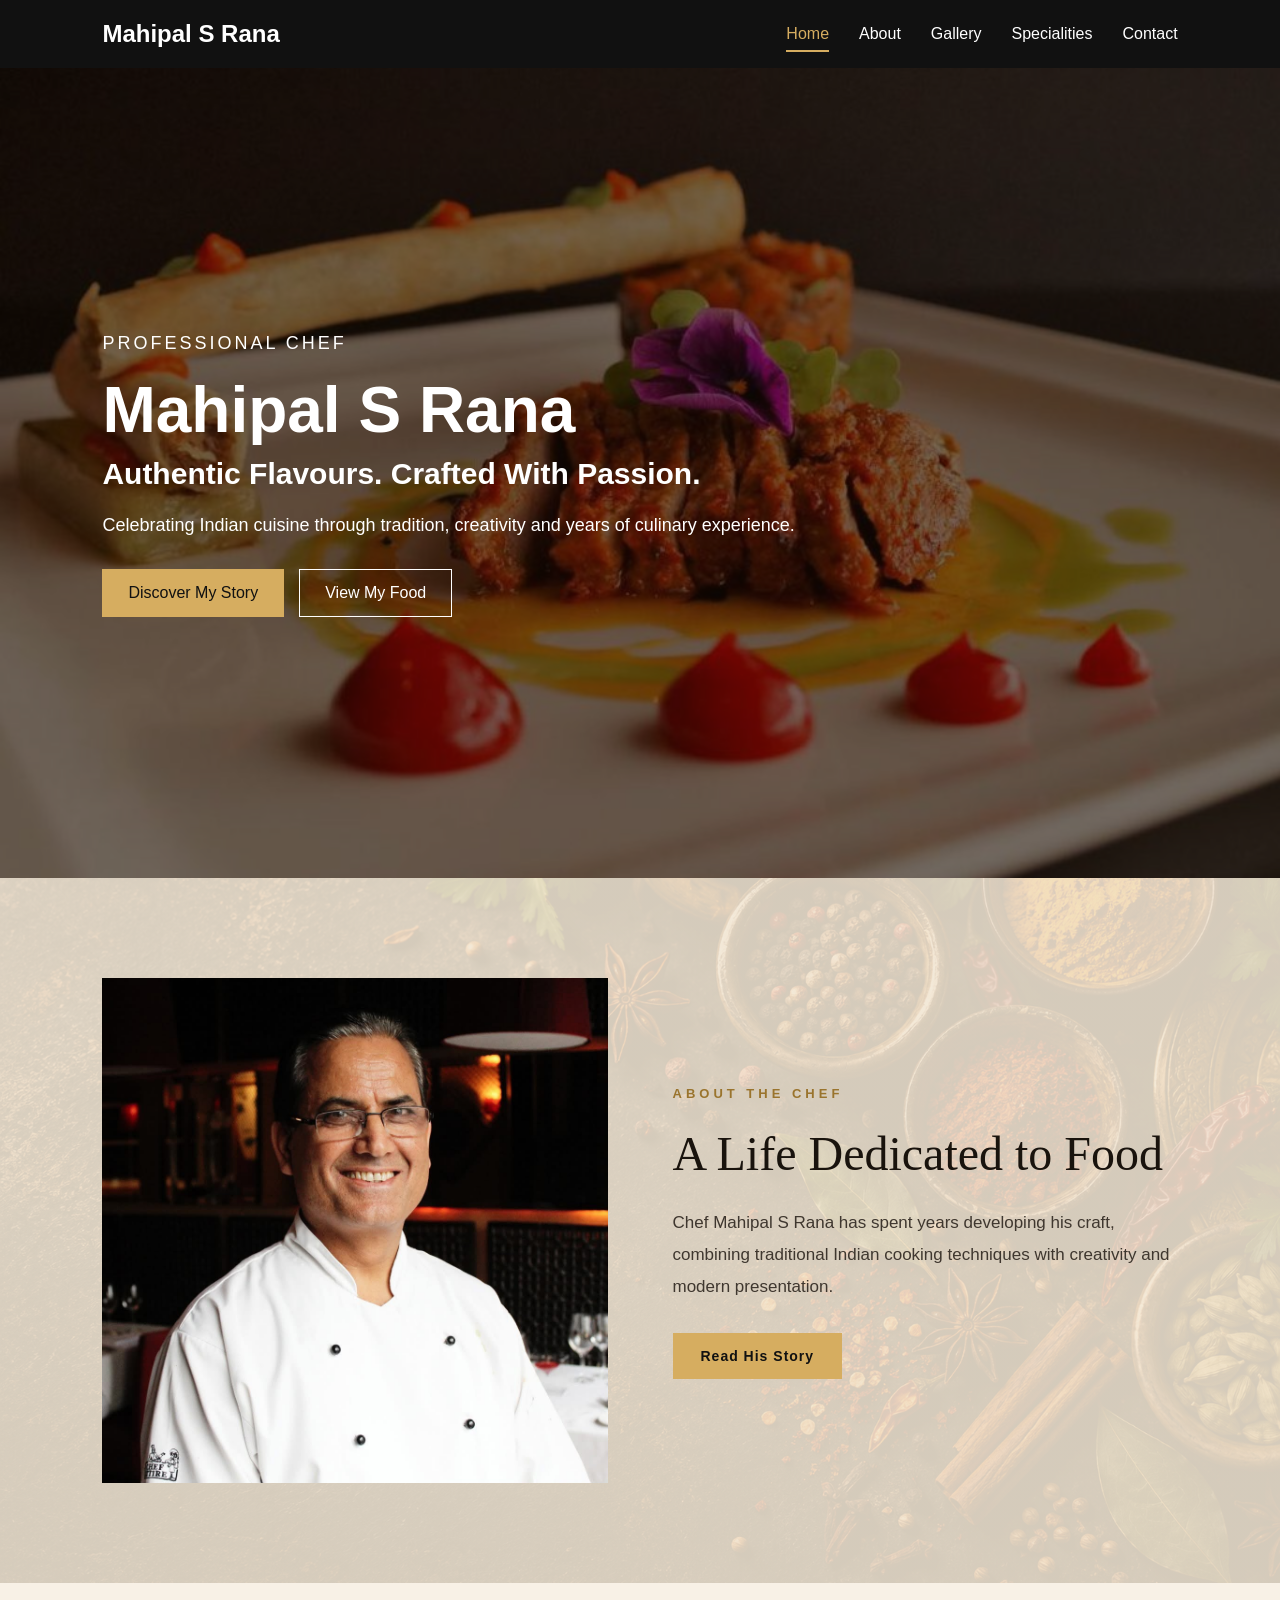
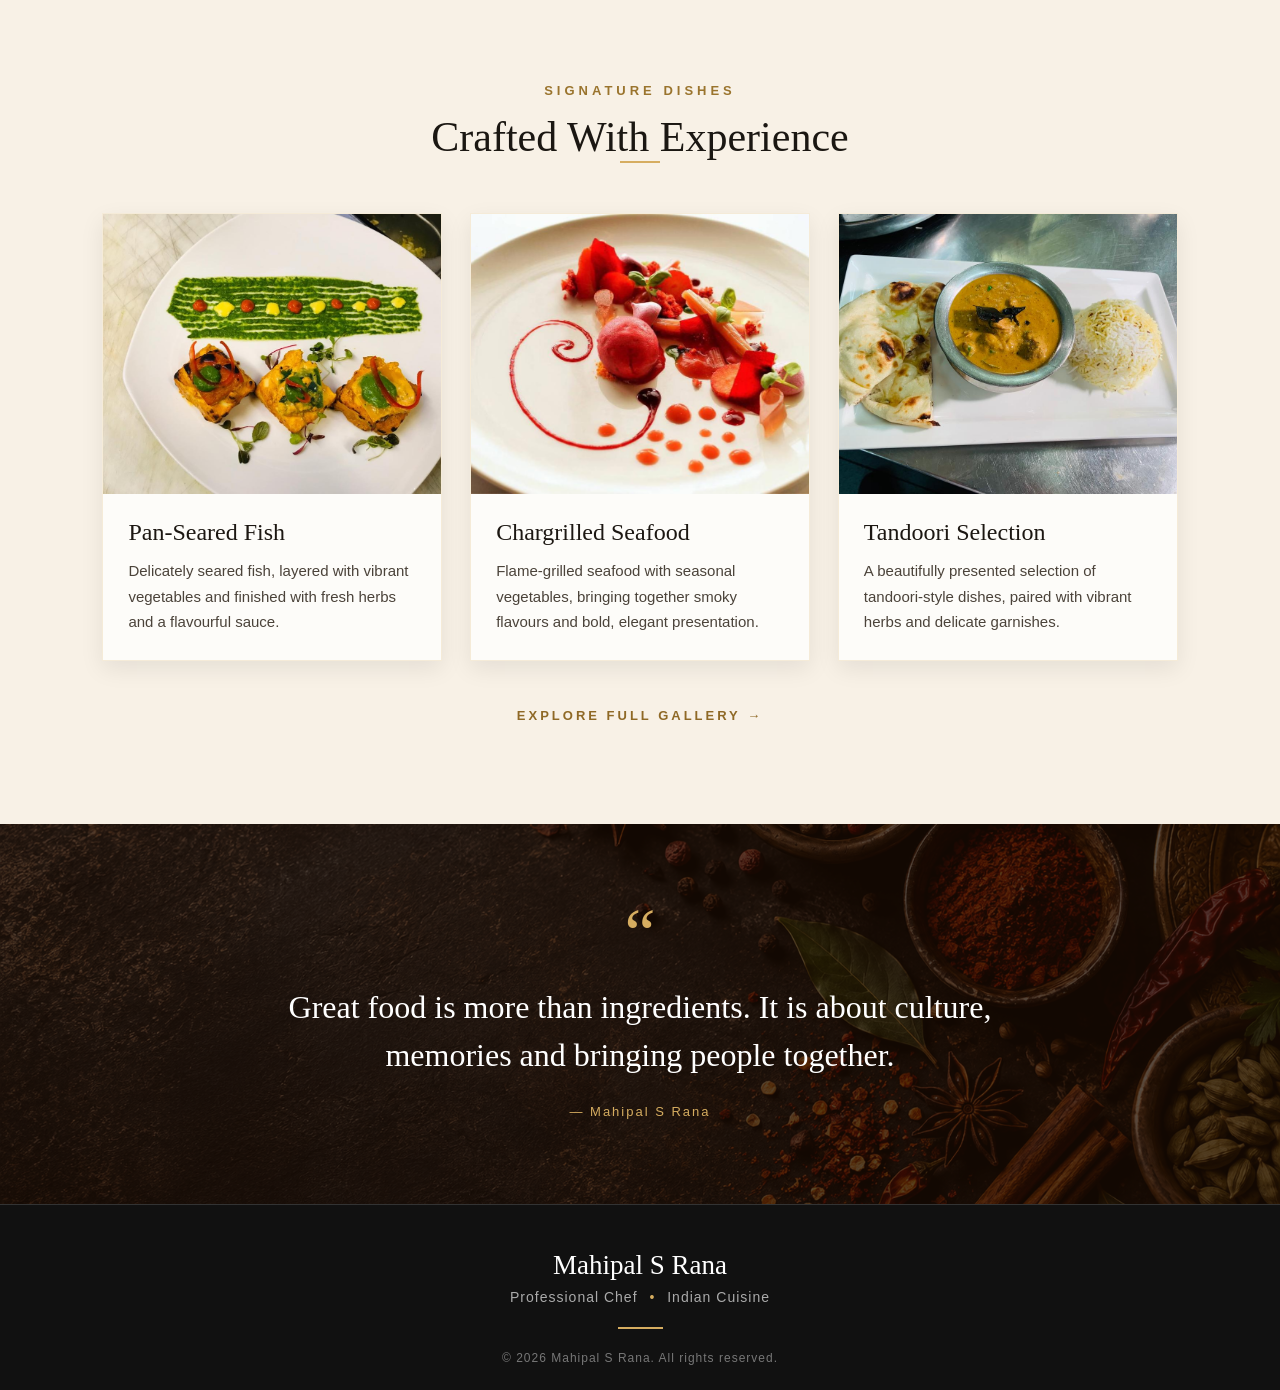
<file: index.html>
<!DOCTYPE html>
<html lang="en">

<head>
    <meta charset="UTF-8">
    <meta name="viewport" content="width=device-width, initial-scale=1.0">

    <title>Mahipal S Rana | Professional Chef</title>

    <link rel="stylesheet" href="style.css">
</head>

<body>

   <body>

    <!-- NAVBAR -->
    <nav class="navbar">
        <div class="logo">Mahipal S Rana</div>

        <ul class="nav-links">
            <li><a href="index.html" class="active">Home</a></li>
            <li><a href="about.html">About</a></li>
            <li><a href="gallery.html">Gallery</a></li>
            <li><a href="menu.html">Specialities</a></li>
            <li><a href="contact.html">Contact</a></li>
        </ul>
    </nav>


    <!-- HERO -->
    <section class="hero home-hero">

        <div class="hero-content">

            <p class="hero-small-text">PROFESSIONAL CHEF</p>

            <h1>Mahipal S Rana</h1>

            <h2>Authentic Flavours. Crafted With Passion.</h2>

            <p>
                Celebrating Indian cuisine through tradition,
                creativity and years of culinary experience.
            </p>

            <div class="hero-buttons">
                <a href="about.html" class="btn gold-btn">
                    Discover My Story
                </a>

                <a href="gallery.html" class="btn btn-outline">
                    View My Food
                </a>
            </div>

        </div>

    </section>


    <!-- ABOUT PREVIEW -->
    <section class="home-about">

        <div class="home-about-image">
            <img src="images/chef.jpeg" alt="Chef Mahipal S Rana">
        </div>

        <div class="home-about-text">

            <p class="gold-label">ABOUT THE CHEF</p>

            <h2>A Life Dedicated to Food</h2>

            <p>
                Chef Mahipal S Rana has spent years developing his craft,
                combining traditional Indian cooking techniques with
                creativity and modern presentation.
            </p>

            <a href="about.html" class="warm-button">
                Read His Story
            </a>

        </div>

    </section>


    <!-- SIGNATURE DISHES -->
    <section class="signature-section">

        <div class="section-heading">
            <p class="gold-label">SIGNATURE DISHES</p>

            <h2>Crafted With Experience</h2>

            <div class="gold-line"></div>
        </div>


        <div class="signature-grid">

            <div class="signature-card">
                <img src="images/dish3.JPG" alt="Pan-seared fish dish">

                <div class="signature-card-content">
                    <h3>Pan-Seared Fish</h3>

                    <p>
                        Delicately seared fish, layered with vibrant
                        vegetables and finished with fresh herbs and
                        a flavourful sauce.
                    </p>
                </div>
            </div>


            <div class="signature-card">
                <img src="images/dish7.JPG" alt="Chargrilled seafood dish">

                <div class="signature-card-content">
                    <h3>Chargrilled Seafood</h3>

                    <p>
                        Flame-grilled seafood with seasonal vegetables,
                        bringing together smoky flavours and bold,
                        elegant presentation.
                    </p>
                </div>
            </div>


            <div class="signature-card">
                <img src="images/dish13.JPG" alt="Tandoori selection">

                <div class="signature-card-content">
                    <h3>Tandoori Selection</h3>

                    <p>
                        A beautifully presented selection of tandoori-style
                        dishes, paired with vibrant herbs and delicate garnishes.
                    </p>
                </div>
            </div>

        </div>


        <div class="signature-link">
            <a href="gallery.html">
                EXPLORE FULL GALLERY →
            </a>
        </div>

    </section>


    <!-- QUOTE SECTION -->
    <section class="home-quote">

        <div class="home-quote-overlay"></div>

        <div class="home-quote-content">

            <div class="quote-mark">“</div>

            <blockquote>
                Great food is more than ingredients.
                It is about culture, memories and bringing people together.
            </blockquote>

            <p>— Mahipal S Rana</p>

        </div>

    </section>


    <!-- FOOTER -->
    <footer class="site-footer">

        <h2>Mahipal S Rana</h2>

        <p class="footer-title">
            Professional Chef <span>•</span> Indian Cuisine
        </p>

        <div class="footer-gold-line"></div>

        <p class="copyright">
            © 2026 Mahipal S Rana. All rights reserved.
        </p>

    </footer>

</body>


</html>
</file>
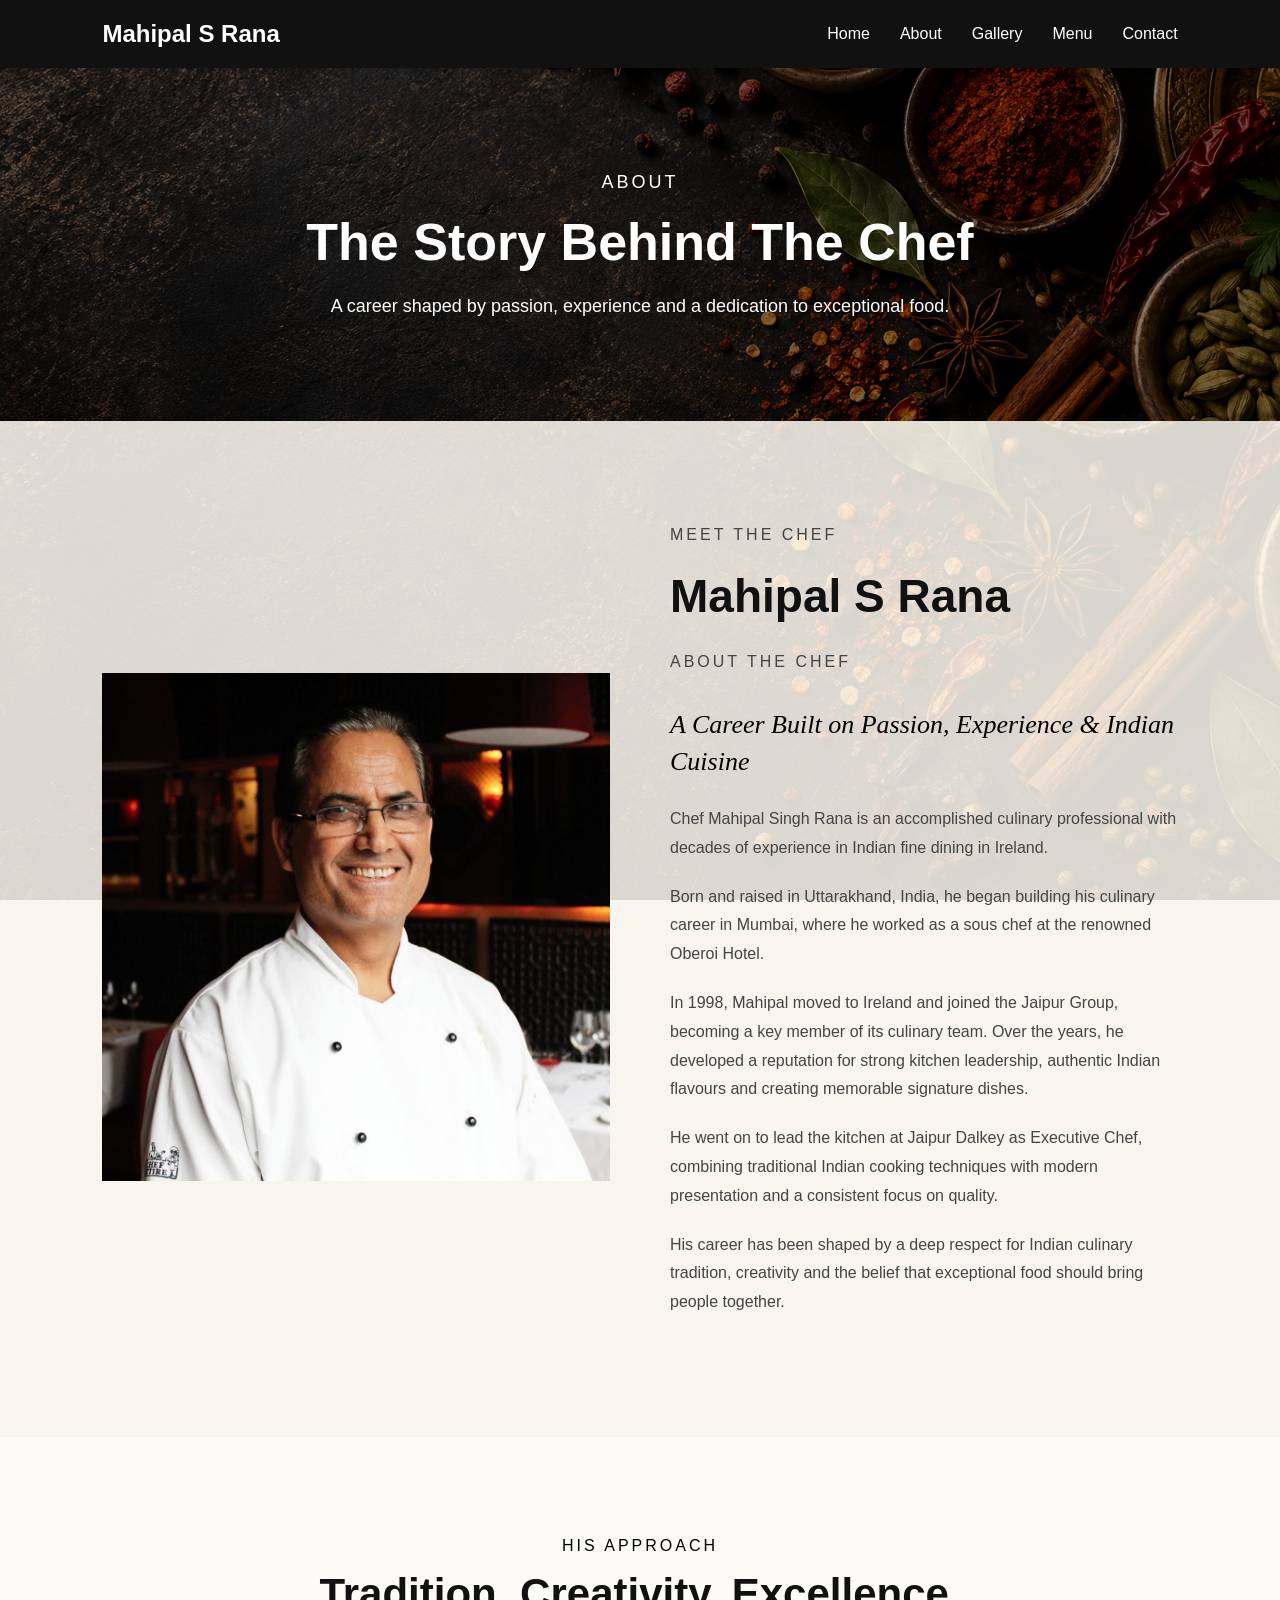
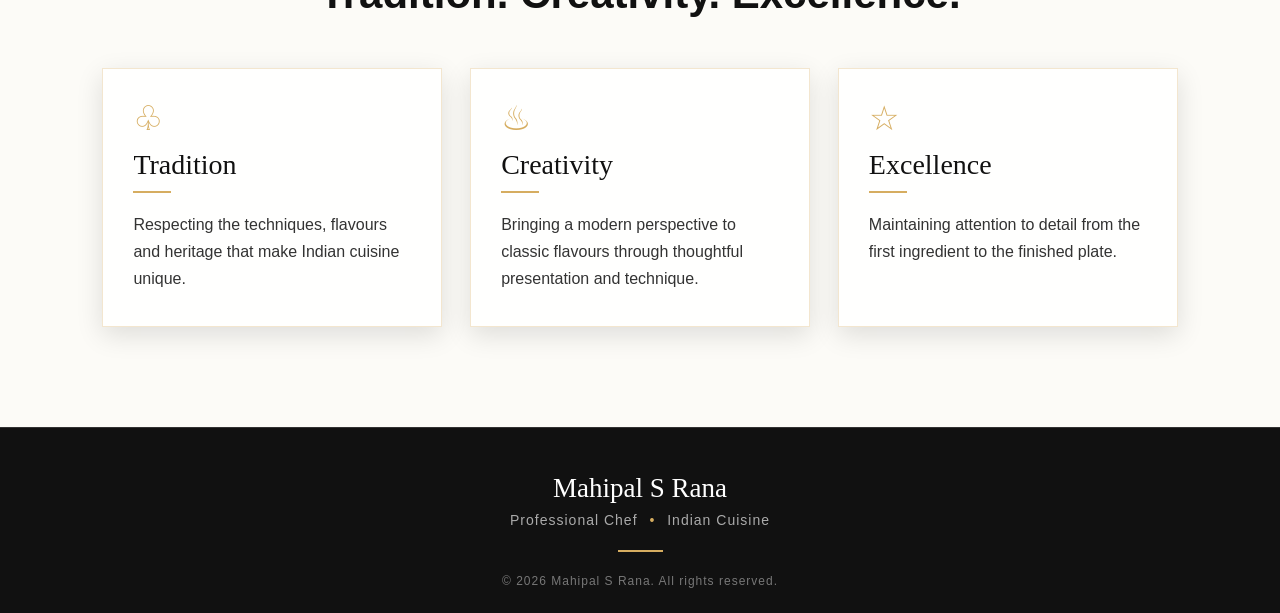
<file: about.html>
<!DOCTYPE html>
<html lang="en">

<head>
    <meta charset="UTF-8">
    <meta name="viewport" content="width=device-width, initial-scale=1.0">

    <title>About | Mahipal S Rana</title>

    <link rel="stylesheet" href="style.css">
</head>

<body>
<body class="about-page-bg">
    <header>
        <nav class="navbar">
 
            <div class="logo">
                Mahipal S Rana
            </div>

            <ul class="nav-links">
                <li><a href="index.html">Home</a></li>
                <li><a href="about.html">About</a></li>
                <li><a href="gallery.html">Gallery</a></li>
                <li><a href="menu.html">Menu</a></li>
                <li><a href="contact.html">Contact</a></li>
            </ul>

        </nav>
    </header>


    <main>

        <section class="page-hero about-hero">

            <p class="section-label">
                About
            </p>

            <h1>
                The Story Behind The Chef
            </h1>

            <p>
                A career shaped by passion, experience and a dedication to exceptional food.
            </p>

        </section>


        <section class="about-page-section">

            <div class="about-page-image">
                <img src="images/chef.jpeg" alt="Chef Mahipal S Rana">
            </div>

            <div class="about-page-text">

                <p class="section-label">
                    Meet The Chef
                </p>

                <h2>
                    Mahipal S Rana
                </h2>

                <p class="section-label">ABOUT THE CHEF</p>

<h3 class="career-heading">A Career Built on Passion, Experience &amp; Indian Cuisine</h3>

<p>
Chef Mahipal Singh Rana is an accomplished culinary professional with decades of
experience in Indian fine dining in Ireland.
</p>

<p>
Born and raised in Uttarakhand, India, he began building his culinary career in
Mumbai, where he worked as a sous chef at the renowned Oberoi Hotel.
</p>

<p>
In 1998, Mahipal moved to Ireland and joined the Jaipur Group, becoming a key
member of its culinary team. Over the years, he developed a reputation for strong
kitchen leadership, authentic Indian flavours and creating memorable signature dishes.
</p>

<p>
He went on to lead the kitchen at Jaipur Dalkey as Executive Chef, combining
traditional Indian cooking techniques with modern presentation and a consistent
focus on quality.
</p>

<p>
His career has been shaped by a deep respect for Indian culinary tradition,
creativity and the belief that exceptional food should bring people together.
</p>

            </div>

        </section>


        <section class="chef-values">

            <div class="section-heading">

                <p class="section-label">
                    His Approach
                </p>

                <h2>
                    Tradition. Creativity. Excellence.
                </h2>

            </div>

            <div class="values-grid">

    <div class="value-card">
        <div class="value-icon">♧</div>

        <h3>Tradition</h3>

        <div class="value-gold-line"></div>

        <p>
            Respecting the techniques, flavours and heritage
            that make Indian cuisine unique.
        </p>
    </div>


    <div class="value-card">
        <div class="value-icon">♨</div>

        <h3>Creativity</h3>

        <div class="value-gold-line"></div>

        <p>
            Bringing a modern perspective to classic flavours
            through thoughtful presentation and technique.
        </p>
    </div>


    <div class="value-card">
        <div class="value-icon">☆</div>

        <h3>Excellence</h3>

        <div class="value-gold-line"></div>

        <p>
            Maintaining attention to detail from the first
            ingredient to the finished plate.
        </p>
        </div>

    </div>

            </div>

        </section>

    </main>


   <footer class="site-footer">

    <h2>Mahipal S Rana</h2>

    <p class="footer-title">
        Professional Chef <span>•</span> Indian Cuisine
    </p>

    <div class="footer-gold-line"></div>

    <p class="copyright">
        © 2026 Mahipal S Rana. All rights reserved.
    </p>

</footer>

</body>

</html>
</file>
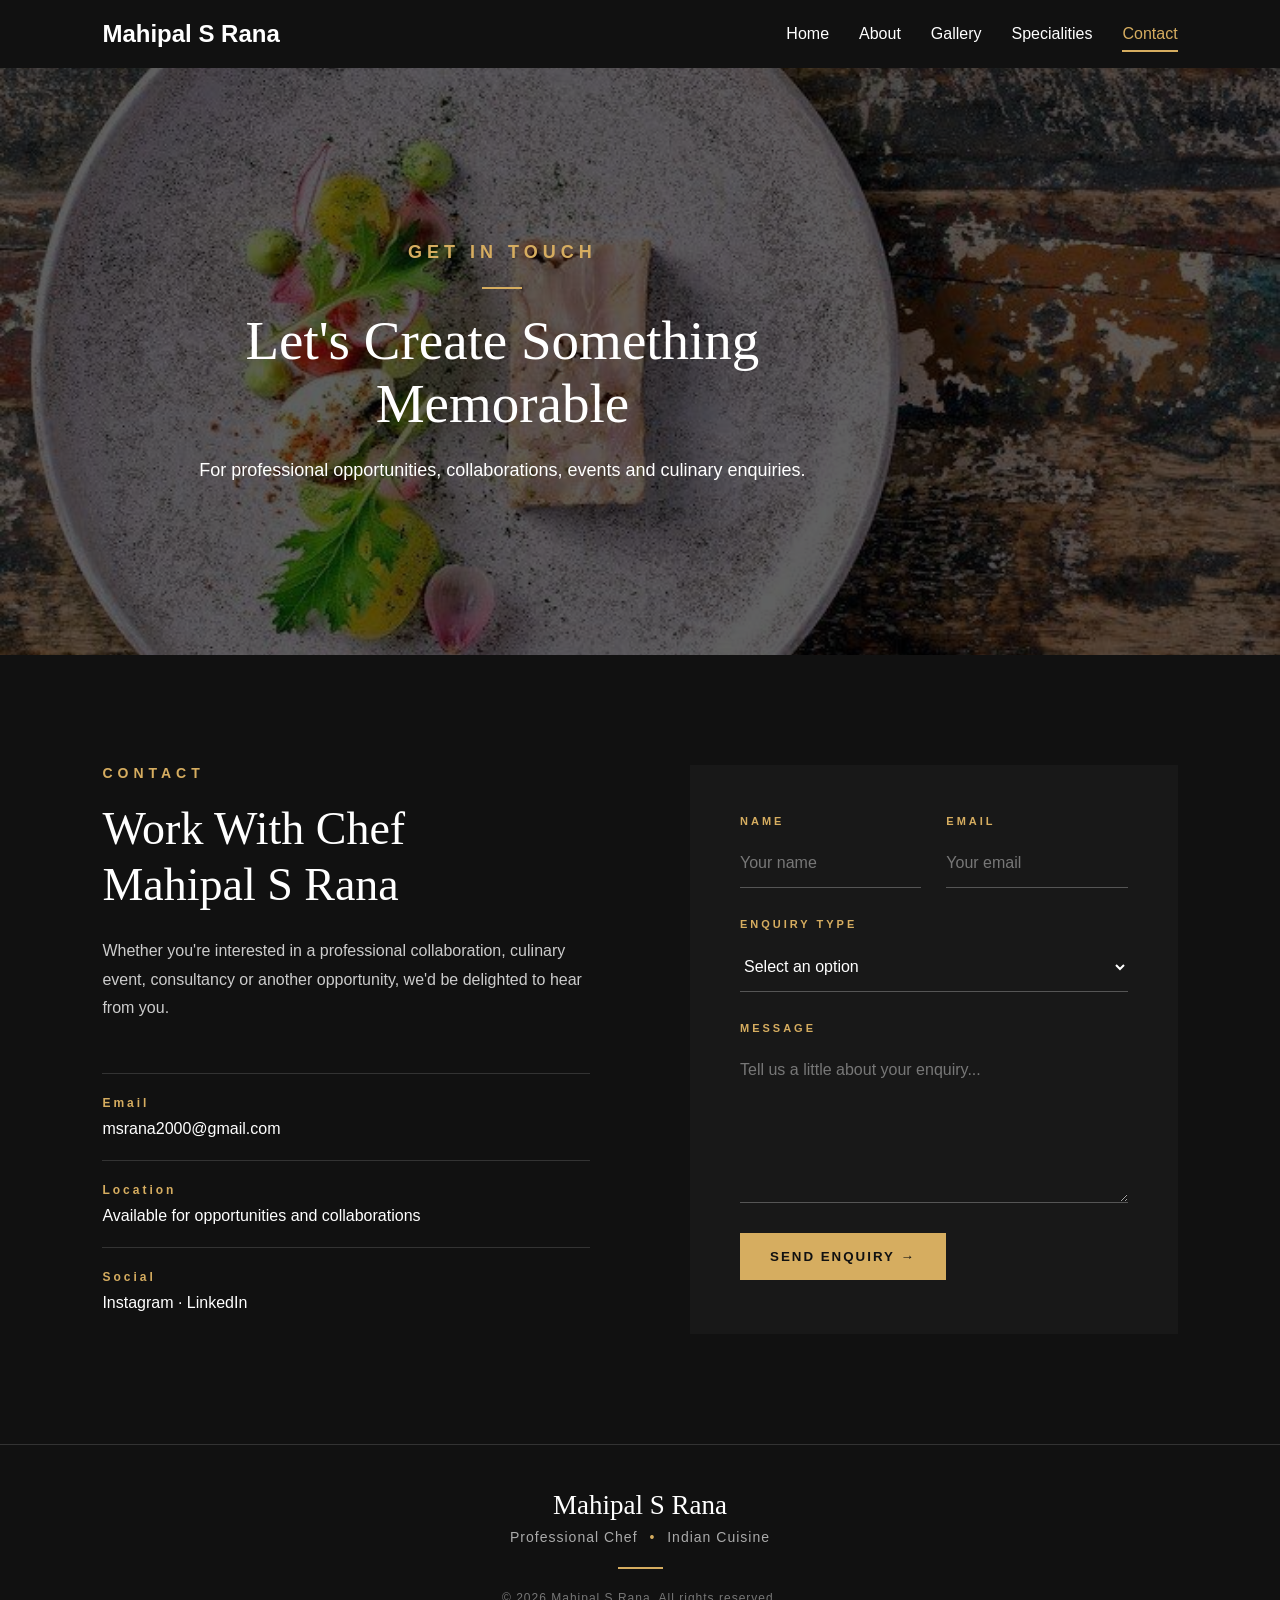
<file: contact.html>
<!DOCTYPE html>
<html lang="en">

<head>
    <meta charset="UTF-8">
    <meta name="viewport" content="width=device-width, initial-scale=1.0">

    <title>Contact | Mahipal S Rana</title>

    <link rel="stylesheet" href="style.css">
</head>

<body>

    <!-- NAVIGATION -->
    <header>

        <nav class="navbar">

            <div class="logo">
                Mahipal S Rana
            </div>

            <ul class="nav-links">
                <li><a href="index.html">Home</a></li>
                <li><a href="about.html">About</a></li>
                <li><a href="gallery.html">Gallery</a></li>
                <li><a href="menu.html">Specialities</a></li>
                <li><a href="contact.html" class="active">Contact</a></li>
            </ul>

        </nav>

    </header>


    <main>

        <!-- CONTACT HERO -->

        <section class="page-hero contact-page-hero">

            <div class="contact-hero-overlay"></div>

            <div class="contact-hero-content">

                <p class="gold-label">
                    GET IN TOUCH
                </p>

                <div class="gold-line"></div>

                <h1>
                    Let's Create Something Memorable
                </h1>

                <p>
                    For professional opportunities, collaborations,
                    events and culinary enquiries.
                </p>

            </div>

        </section>


        <!-- CONTACT AREA -->

        <section class="contact-section">

            <div class="contact-info">

                <p class="gold-label">
                    CONTACT
                </p>

                <h2>
                    Work With Chef<br>
                    Mahipal S Rana
                </h2>

                <p class="contact-description">
                    Whether you're interested in a professional
                    collaboration, culinary event, consultancy or
                    another opportunity, we'd be delighted to hear
                    from you.
                </p>


                <div class="contact-detail">

                    <span>Email</span>

                    <a href="mailto:YOURDADSEMAIL@example.com">
                        msrana2000@gmail.com
                    </a>

                </div>


                <div class="contact-detail">

                    <span>Location</span>

                    <p>
                        Available for opportunities and collaborations
                    </p>

                </div>


                <div class="contact-detail">

                    <span>Social</span>

                    <p>
                        Instagram · LinkedIn
                    </p>

                </div>

            </div>


            <!-- FORM -->

            <div class="contact-form-container">

                <form class="contact-form" action="https://formspree.io/f/mqpknwnq" method="POST">

                    <div class="form-row">

                        <div class="form-group">
                            <label for="name">NAME</label>

                            <input
                                type="text"
                                id="name"
                                name="name"
                                placeholder="Your name"
                            >
                        </div>


                        <div class="form-group">
                            <label for="email">EMAIL</label>

                            <input
                                type="email"
                                id="email"
                                name="email"
                                placeholder="Your email"
                            >
                        </div>

                    </div>


                    <div class="form-group">

                        <label for="subject">
                            ENQUIRY TYPE
                        </label>

                        <select id="subject" name="subject">

                            <option value="">
                                Select an option
                            </option>

                            <option value="professional">
                                Professional Opportunity
                            </option>

                            <option value="event">
                                Event
                            </option>

                            <option value="collaboration">
                                Collaboration
                            </option>

                            <option value="consultancy">
                                Culinary Consultancy
                            </option>

                            <option value="other">
                                Other
                            </option>

                        </select>

                    </div>


                    <div class="form-group">

                        <label for="message">
                            MESSAGE
                        </label>

                        <textarea
                            id="message"
                            name="message"
                            rows="7"
                            placeholder="Tell us a little about your enquiry..."
                        ></textarea>

                    </div>


                    <button type="submit" class="contact-button">
                        SEND ENQUIRY →
                    </button>

                </form>

            </div>

        </section>

    </main>


   <footer class="site-footer">

    <h2>Mahipal S Rana</h2>

    <p class="footer-title">
        Professional Chef <span>•</span> Indian Cuisine
    </p>

    <div class="footer-gold-line"></div>

    <p class="copyright">
        © 2026 Mahipal S Rana. All rights reserved.
    </p>

</footer>

</body>

</html>
</file>
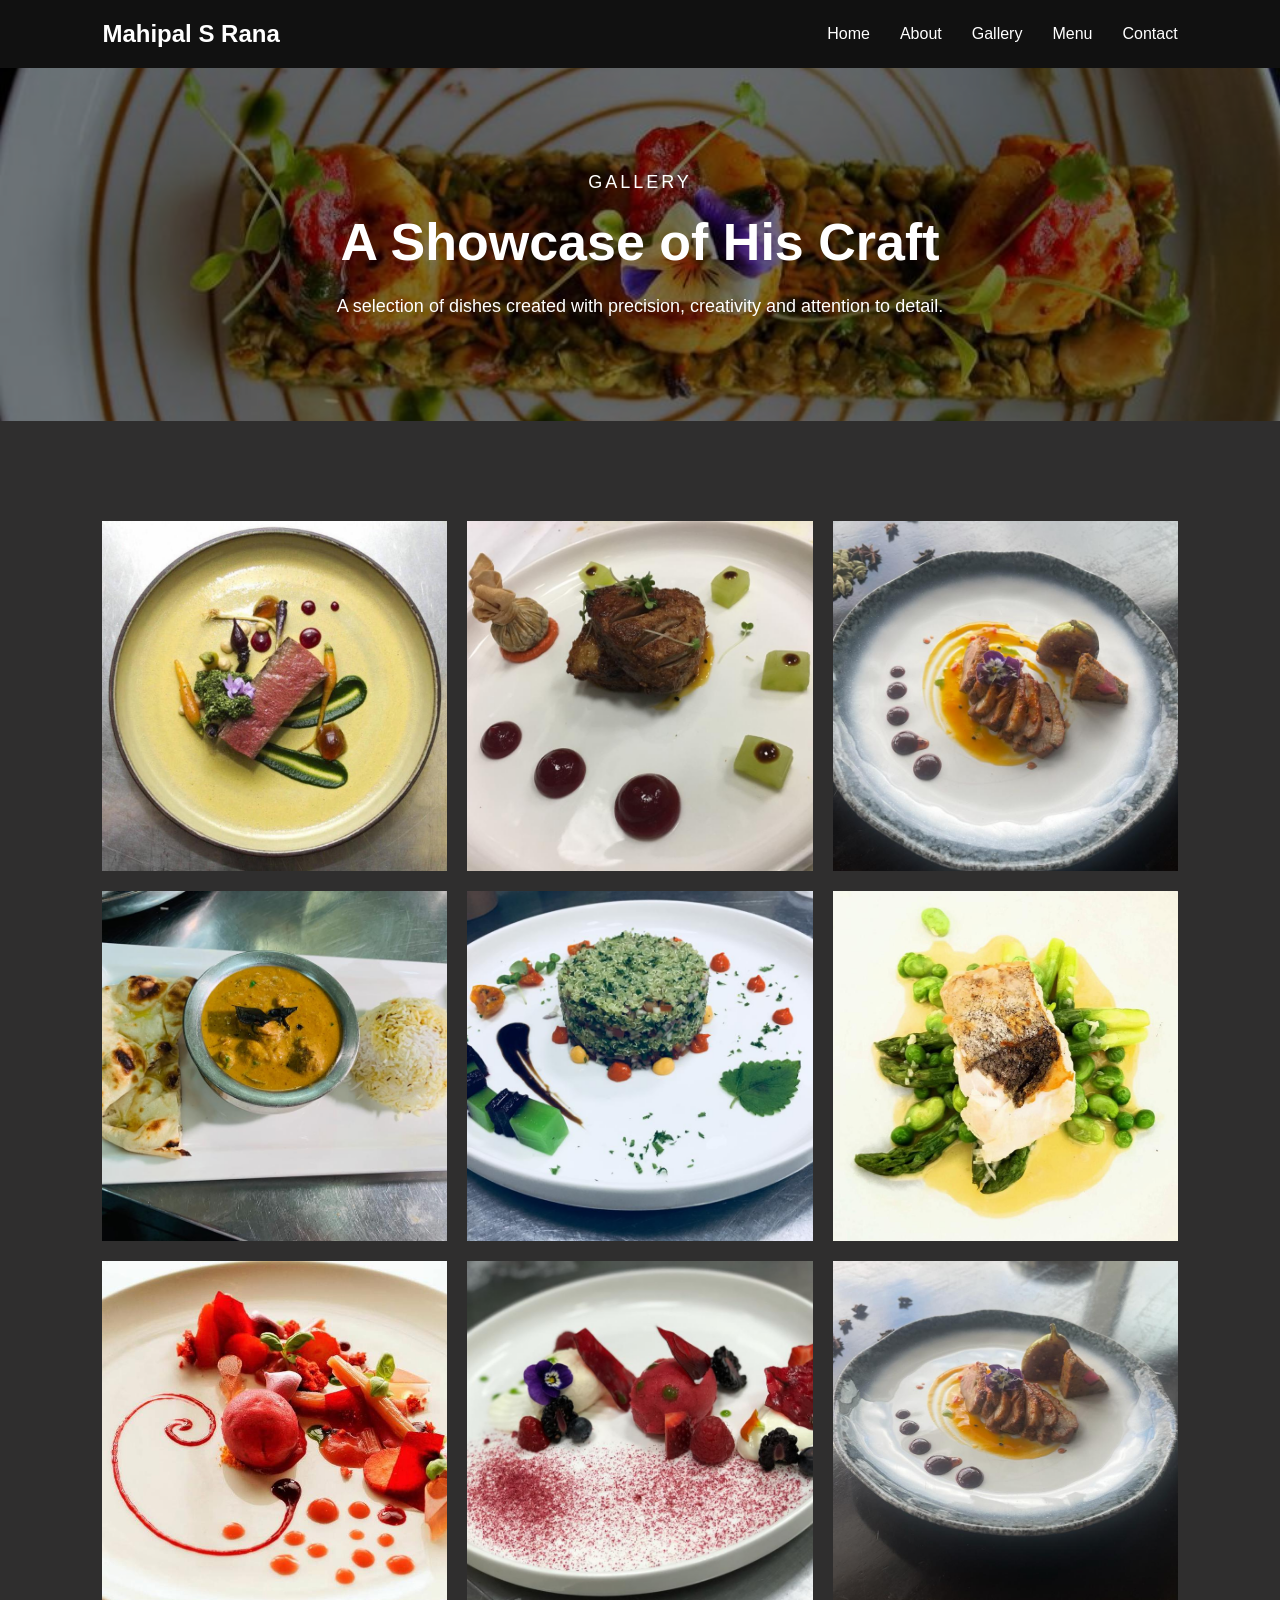
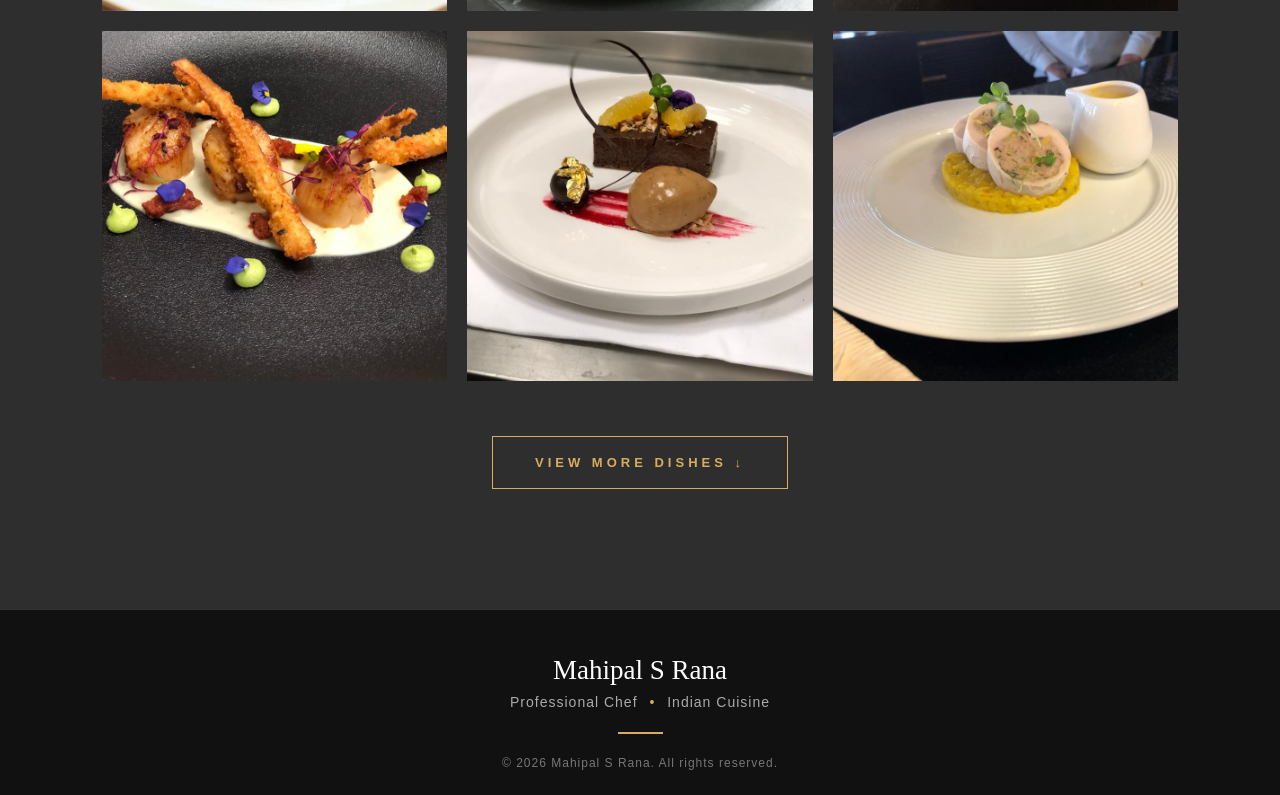
<file: gallery.html>
<!DOCTYPE html>
<html lang="en">

<head>
    <meta charset="UTF-8">
    <meta name="viewport" content="width=device-width, initial-scale=1.0">

    <title>Gallery | Mahipal S Rana</title>

    <link rel="stylesheet" href="style.css">
</head>

<body>

    <header>
        <nav class="navbar">

            <div class="logo">
                Mahipal S Rana
            </div>

            <ul class="nav-links">
                <li><a href="index.html">Home</a></li>
                <li><a href="about.html">About</a></li>
                <li><a href="gallery.html">Gallery</a></li>
                <li><a href="menu.html">Menu</a></li>
                <li><a href="contact.html">Contact</a></li>
            </ul>

        </nav>
    </header>


    <main>

        <section class="page-hero gallery-hero">

            <p class="section-label">
                Gallery
            </p>

            <h1>
                A Showcase of His Craft
            </h1>

            <p>
                A selection of dishes created with precision,
                creativity and attention to detail.
            </p>

        </section>


        <section class="gallery-section">

    <div class="gallery-grid">

        <div class="gallery-item">
            <img src="images/dish4.JPG" alt="Chef creation">
        </div>

        <div class="gallery-item">
            <img src="images/dish12.JPG" alt="Chef creation">
        </div>

        <div class="gallery-item">
            <img src="images/dish9.JPG" alt="Chef creation">
        </div>

        <div class="gallery-item">
            <img src="images/dish13.JPG" alt="Chef creation">
        </div>

        <div class="gallery-item">
            <img src="images/dish5.JPG" alt="Chef creation">
        </div>

        <div class="gallery-item">
            <img src="images/dish6.JPG" alt="Chef creation">
        </div>

        <div class="gallery-item">
            <img src="images/dish7.JPG" alt="Chef creation">
        </div>

        <div class="gallery-item">
            <img src="images/dish8.JPG" alt="Chef creation">
        </div>

        <div class="gallery-item">
            <img src="images/dish14.JPG" alt="Chef creation">
        </div>

        <div class="gallery-item">
            <img src="images/dish10.JPG" alt="Chef creation">
        </div>

        <div class="gallery-item">
            <img src="images/dish11.JPG" alt="Dish by Chef Mahipal S Rana">
        </div>

        <div class="gallery-item">
            <img src="images/dish15.JPG" alt="Dish by Chef Mahipal S Rana">
        </div>
        
        <div class="gallery-item">
            <img src="images/dish43.JPG" alt="Dish by Chef Mahipal S Rana">
        </div><div class="gallery-item">
            <img src="images/dish37.JPG" alt="Dish by Chef Mahipal S Rana">
        </div><div class="gallery-item">
            <img src="images/dish18.JPG" alt="Dish by Chef Mahipal S Rana">
        </div><div class="gallery-item">
            <img src="images/dish19.JPG" alt="Dish by Chef Mahipal S Rana">
        </div><div class="gallery-item">
            <img src="images/dish21.JPG" alt="Dish by Chef Mahipal S Rana">
        </div><div class="gallery-item">
            <img src="images/dish20.JPG" alt="Dish by Chef Mahipal S Rana">
        </div><div class="gallery-item">
            <img src="images/dish22.JPG" alt="Dish by Chef Mahipal S Rana">
        </div><div class="gallery-item">
            <img src="images/dish23.JPG" alt="Dish by Chef Mahipal S Rana">
        </div><div class="gallery-item">
            <img src="images/dish24.JPG" alt="Dish by Chef Mahipal S Rana">
        </div><div class="gallery-item">
            <img src="images/dish25.JPG" alt="Dish by Chef Mahipal S Rana">
        </div><div class="gallery-item">
            <img src="images/dish26.JPG" alt="Dish by Chef Mahipal S Rana">
        </div><div class="gallery-item">
            <img src="images/dish27.JPG" alt="Dish by Chef Mahipal S Rana">
        </div><div class="gallery-item">
            <img src="images/dish28.JPG" alt="Dish by Chef Mahipal S Rana">
        </div><div class="gallery-item">
            <img src="images/dish29.JPG" alt="Dish by Chef Mahipal S Rana">
        </div><div class="gallery-item">
            <img src="images/dish71.JPG" alt="Dish by Chef Mahipal S Rana">
        </div><div class="gallery-item">
            <img src="images/dish31.JPG" alt="Dish by Chef Mahipal S Rana">
        </div><div class="gallery-item">
            <img src="images/dish32.JPG" alt="Dish by Chef Mahipal S Rana">
        </div><div class="gallery-item">
            <img src="images/dish73.JPG" alt="Dish by Chef Mahipal S Rana">
        </div><div class="gallery-item">
            <img src="images/dish34.JPG" alt="Dish by Chef Mahipal S Rana">
        </div><div class="gallery-item">
            <img src="images/dish35.JPG" alt="Dish by Chef Mahipal S Rana">
        </div><div class="gallery-item">
            <img src="images/dish36.JPG" alt="Dish by Chef Mahipal S Rana">
        </div><div class="gallery-item">
            <img src="images/dish38.JPG" alt="Dish by Chef Mahipal S Rana">
        </div><div class="gallery-item">
            <img src="images/dish39.JPG" alt="Dish by Chef Mahipal S Rana">
        </div><div class="gallery-item">
            <img src="images/dish40.JPG" alt="Dish by Chef Mahipal S Rana">
        </div><div class="gallery-item">
            <img src="images/dish41.JPG" alt="Dish by Chef Mahipal S Rana">
        </div><div class="gallery-item">
            <img src="images/dish42.JPG" alt="Dish by Chef Mahipal S Rana">
        </div>
        <div class="gallery-item">
            <img src="images/dish44.JPG" alt="Dish by Chef Mahipal S Rana">
        </div><div class="gallery-item">
            <img src="images/dish74.JPG" alt="Dish by Chef Mahipal S Rana">
        </div><div class="gallery-item">
            <img src="images/dish45.JPG" alt="Dish by Chef Mahipal S Rana">
        </div><div class="gallery-item">
            <img src="images/dish46.JPG" alt="Dish by Chef Mahipal S Rana">
        </div><div class="gallery-item">
            <img src="images/dish47.JPG" alt="Dish by Chef Mahipal S Rana">
        </div><div class="gallery-item">
            <img src="images/dish75.JPG" alt="Dish by Chef Mahipal S Rana">
        </div><div class="gallery-item">
            <img src="images/dish48.JPG" alt="Dish by Chef Mahipal S Rana">
        </div><div class="gallery-item">
            <img src="images/dish49.JPG" alt="Dish by Chef Mahipal S Rana">
        </div><div class="gallery-item">
            <img src="images/dish50.JPG" alt="Dish by Chef Mahipal S Rana">
        </div><div class="gallery-item">
            <img src="images/dish51.JPG" alt="Dish by Chef Mahipal S Rana">
        </div><div class="gallery-item">
            <img src="images/dish52.JPG" alt="Dish by Chef Mahipal S Rana">
        </div><div class="gallery-item">
            <img src="images/dish53.JPG" alt="Dish by Chef Mahipal S Rana">
        </div><div class="gallery-item">
            <img src="images/dish84.JPG" alt="Dish by Chef Mahipal S Rana">
        </div><div class="gallery-item">
            <img src="images/dish55.JPG" alt="Dish by Chef Mahipal S Rana">
        </div><div class="gallery-item">
            <img src="images/dish56.JPG" alt="Dish by Chef Mahipal S Rana">
        </div><div class="gallery-item">
            <img src="images/dish57.JPG" alt="Dish by Chef Mahipal S Rana">
        </div><div class="gallery-item">
            <img src="images/dish58.JPG" alt="Dish by Chef Mahipal S Rana">
        </div><div class="gallery-item">
            <img src="images/dish59.JPG" alt="Dish by Chef Mahipal S Rana">
        </div><div class="gallery-item">
            <img src="images/dish60.JPG" alt="Dish by Chef Mahipal S Rana">
        </div><div class="gallery-item">
            <img src="images/dish61.JPG" alt="Dish by Chef Mahipal S Rana">
        </div><div class="gallery-item">
            <img src="images/dish62.JPG" alt="Dish by Chef Mahipal S Rana">
        </div><div class="gallery-item">
            <img src="images/dish63.JPG" alt="Dish by Chef Mahipal S Rana">
        </div><div class="gallery-item">
            <img src="images/dish64.JPG" alt="Dish by Chef Mahipal S Rana">
        </div><div class="gallery-item">
            <img src="images/dish65.JPG" alt="Dish by Chef Mahipal S Rana">
        </div><div class="gallery-item">
            <img src="images/dish66.JPG" alt="Dish by Chef Mahipal S Rana">
        </div><div class="gallery-item">
            <img src="images/dish67.JPG" alt="Dish by Chef Mahipal S Rana">
        </div><div class="gallery-item">
            <img src="images/dish68.JPG" alt="Dish by Chef Mahipal S Rana">
        </div><div class="gallery-item">
            <img src="images/dish69.JPG" alt="Dish by Chef Mahipal S Rana">
        </div><div class="gallery-item">
            <img src="images/dish70.JPG" alt="Dish by Chef Mahipal S Rana">
        </div>
    <div class="gallery-item">
        <img src="images/dish76.JPG" alt="Dish by Chef Mahipal S Rana">
    </div>

    <div class="gallery-item">
        <img src="images/dish77.JPG" alt="Dish by Chef Mahipal S Rana">
    </div>

</div>

    <div class="gallery-more">
    <button id="viewMoreBtn">VIEW MORE DISHES ↓</button>
    </div>

</section>

    </main>

<script>
    const galleryItems = document.querySelectorAll(".gallery-item");
    const viewMoreBtn = document.getElementById("viewMoreBtn");

    let visibleItems = 12;

    function updateGallery() {
        galleryItems.forEach((item, index) => {
            if (index < visibleItems) {
                item.style.display = "block";
            } else {
                item.style.display = "none";
            }
        });

        if (visibleItems >= galleryItems.length) {
            viewMoreBtn.style.display = "none";
        }
    }

    viewMoreBtn.addEventListener("click", function () {
        visibleItems += 12;
        updateGallery();
    });

    updateGallery();
</script>
   <footer class="site-footer">

    <h2>Mahipal S Rana</h2>

    <p class="footer-title">
        Professional Chef <span>•</span> Indian Cuisine
    </p>

    <div class="footer-gold-line"></div>

    <p class="copyright">
        © 2026 Mahipal S Rana. All rights reserved.
    </p>

</footer>
</body>

</html>
</file>
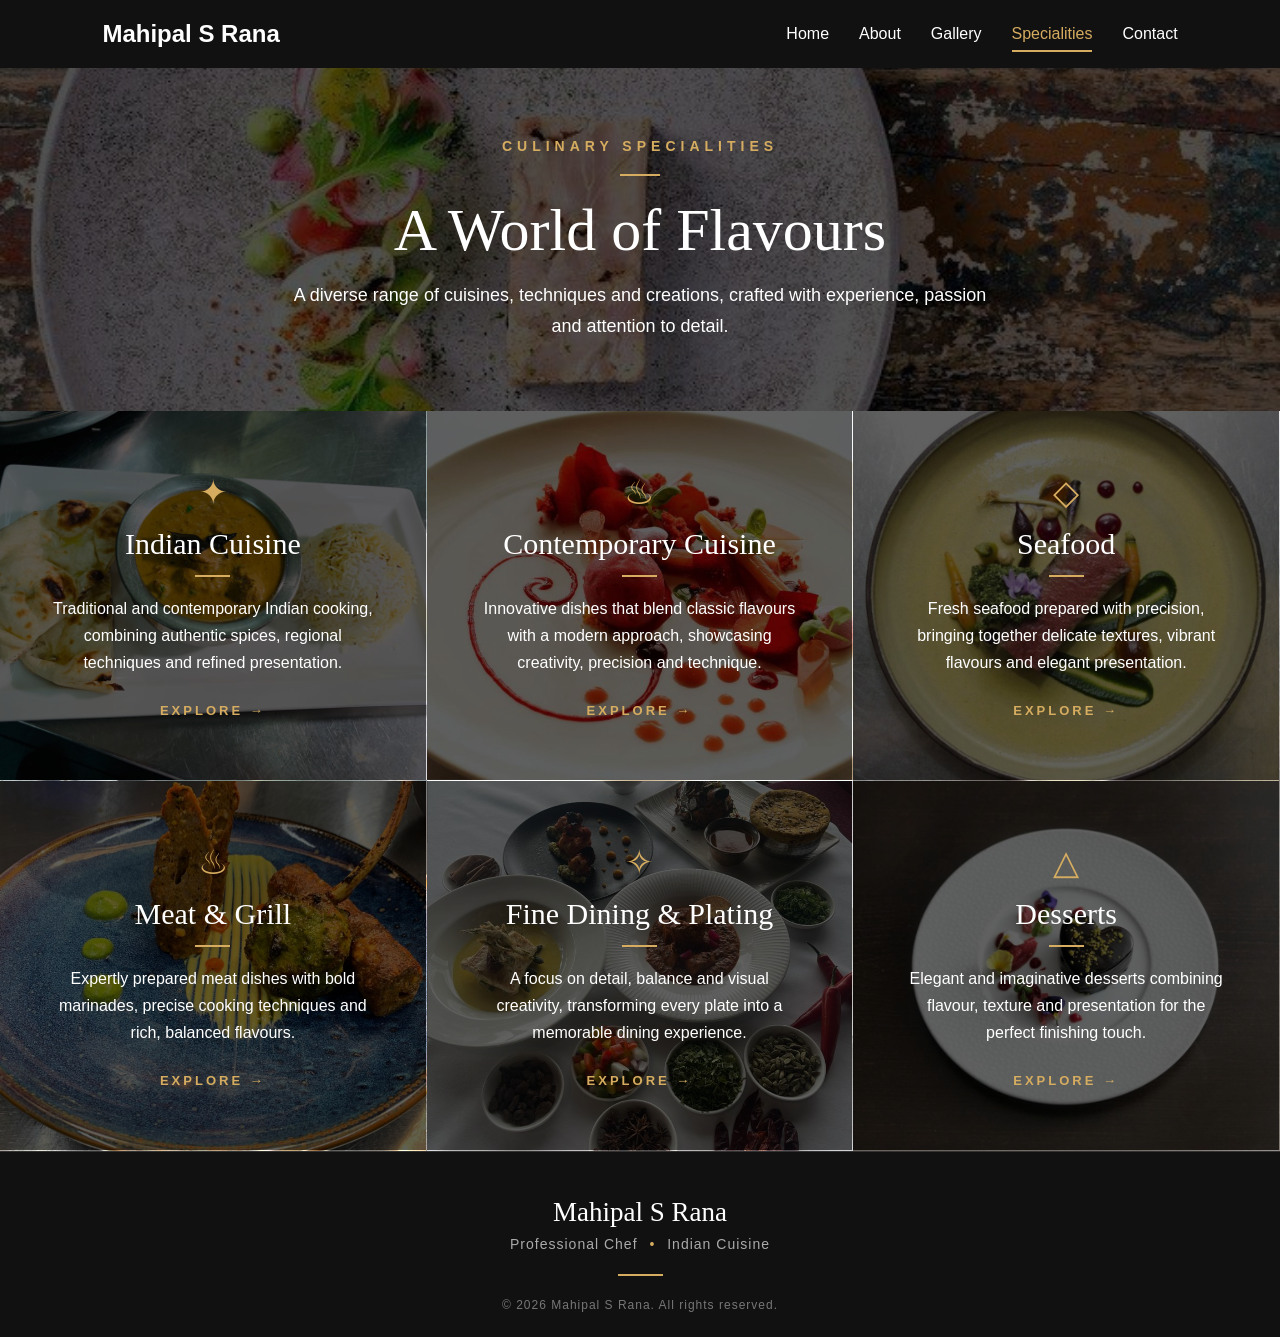
<file: menu.html>
<!DOCTYPE html>
<html lang="en">

<head>
    <meta charset="UTF-8">
    <meta name="viewport" content="width=device-width, initial-scale=1.0">

    <title>Specialities | Mahipal S Rana</title>

    <link rel="stylesheet" href="style.css">
</head>


<body>

    <!-- NAVIGATION -->
    <header>

        <nav class="navbar">

            <div class="logo">
                Mahipal S Rana
            </div>

            <ul class="nav-links">
                <li><a href="index.html">Home</a></li>
                <li><a href="about.html">About</a></li>
                <li><a href="gallery.html">Gallery</a></li>
                <li><a href="menu.html" class="active">Specialities</a></li>
                <li><a href="contact.html">Contact</a></li>
            </ul>

        </nav>

    </header>


    <main>

        <!-- SPECIALITIES HERO -->

        <section class="specialities-hero">

            <div class="specialities-hero-overlay"></div>

            <div class="specialities-hero-content">

                <p class="gold-label">
                    CULINARY SPECIALITIES
                </p>

                <div class="gold-line"></div>

                <h1>
                    A World of Flavours
                </h1>

                <p class="specialities-intro">
                    A diverse range of cuisines, techniques and creations,
                    crafted with experience, passion and attention to detail.
                </p>

            </div>

        </section>


        <!-- SPECIALITIES GRID -->

        <section class="specialities-grid">


            <!-- INDIAN CUISINE -->

            <article class="speciality-box indian">

                <div class="speciality-overlay"></div>

                <div class="speciality-content">

                    <span class="speciality-icon">✦</span>

                    <h2>
                        Indian Cuisine
                    </h2>

                    <div class="small-gold-line"></div>

                    <p>
                        Traditional and contemporary Indian cooking,
                        combining authentic spices, regional techniques
                        and refined presentation.
                    </p>

                    <a href="gallery.html">
                        EXPLORE →
                    </a>

                </div>

            </article>


            <!-- CONTEMPORARY CUISINE -->

            <article class="speciality-box contemporary">

                <div class="speciality-overlay"></div>

                <div class="speciality-content">

                    <span class="speciality-icon">♨</span>

                    <h2>
                        Contemporary Cuisine
                    </h2>

                    <div class="small-gold-line"></div>

                    <p>
                        Innovative dishes that blend classic flavours
                        with a modern approach, showcasing creativity,
                        precision and technique.
                    </p>

                    <a href="gallery.html">
                        EXPLORE →
                    </a>

                </div>

            </article>


            <!-- SEAFOOD -->

            <article class="speciality-box seafood">

                <div class="speciality-overlay"></div>

                <div class="speciality-content">

                    <span class="speciality-icon">◇</span>

                    <h2>
                        Seafood
                    </h2>

                    <div class="small-gold-line"></div>

                    <p>
                        Fresh seafood prepared with precision,
                        bringing together delicate textures,
                        vibrant flavours and elegant presentation.
                    </p>

                    <a href="gallery.html">
                        EXPLORE →
                    </a>

                </div>

            </article>


            <!-- MEAT AND GRILL -->

            <article class="speciality-box grill">

                <div class="speciality-overlay"></div>

                <div class="speciality-content">

                    <span class="speciality-icon">♨</span>

                    <h2>
                        Meat & Grill
                    </h2>

                    <div class="small-gold-line"></div>

                    <p>
                        Expertly prepared meat dishes with bold
                        marinades, precise cooking techniques
                        and rich, balanced flavours.
                    </p>

                    <a href="gallery.html">
                        EXPLORE →
                    </a>

                </div>

            </article>


            <!-- FINE DINING -->

            <article class="speciality-box fine-dining">

                <div class="speciality-overlay"></div>

                <div class="speciality-content">

                    <span class="speciality-icon">✧</span>

                    <h2>
                        Fine Dining & Plating
                    </h2>

                    <div class="small-gold-line"></div>

                    <p>
                        A focus on detail, balance and visual creativity,
                        transforming every plate into a memorable
                        dining experience.
                    </p>

                    <a href="gallery.html">
                        EXPLORE →
                    </a>

                </div>

            </article>


            <!-- DESSERTS -->

            <article class="speciality-box desserts">

                <div class="speciality-overlay"></div>

                <div class="speciality-content">

                    <span class="speciality-icon">△</span>

                    <h2>
                        Desserts
                    </h2>

                    <div class="small-gold-line"></div>

                    <p>
                        Elegant and imaginative desserts combining
                        flavour, texture and presentation for the
                        perfect finishing touch.
                    </p>

                    <a href="gallery.html">
                        EXPLORE →
                    </a>

                </div>

            </article>


        </section>

    </main>


    <!-- FOOTER -->

    <footer class="site-footer">

    <h2>Mahipal S Rana</h2>

    <p class="footer-title">
        Professional Chef <span>•</span> Indian Cuisine
    </p>

    <div class="footer-gold-line"></div>

    <p class="copyright">
        © 2026 Mahipal S Rana. All rights reserved.
    </p>

</footer>


</body>

</html>
</file>
<file: style.css>
* {
    margin: 0;
    padding: 0;
    box-sizing: border-box;
}

body {
    font-family: Arial, sans-serif;
}

.navbar {
    display: flex;
    justify-content: space-between;
    align-items: center;

    padding: 20px 8%;

    background-color: #111;
}

.logo {
    color: white;
    font-size: 24px;
    font-weight: bold;
}

.nav-links {
    display: flex;
    gap: 30px;
    list-style: none;
}

.nav-links a {
    color: white;
    text-decoration: none;
    font-size: 16px;
}

.nav-links a:hover {
    color: var(--chef-gold);
}
.nav-links a {
    color: white;
    text-decoration: none;
    font-size: 16px;
    transition: color 0.3s ease;
}
.hero {
    position: relative;

    min-height: 90vh;

    display: flex;
    align-items: center;

    padding: 0 8%;

    background-image: url("images/dish21.JPG");
    background-size: cover;
    background-position: center;

    color: white;

    overflow: hidden;
}

.hero-content {
    max-width: 700px;
}

.hero-small-text {
    text-transform: uppercase;
    letter-spacing: 3px;
    margin-bottom: 15px;
}

.hero h1 {
    font-size: 64px;
    margin-bottom: 10px;
}

.hero h2 {
    font-size: 30px;
    margin-bottom: 20px;
}

.hero p {
    font-size: 18px;
    line-height: 1.6;
}

.hero-buttons {
    display: flex;
    gap: 15px;

    margin-top: 30px;
}

.btn {
    display: inline-block;

    padding: 14px 25px;

    background-color: white;
    color: black;

    text-decoration: none;

    border: 1px solid white;
}

.btn-outline {
    background-color: transparent;
    color: white;
}

.btn:hover {
    opacity: 0.8;
}
.about-section {
    display: flex;
    align-items: center;

    gap: 60px;

    padding: 100px 8%;
}

.about-image,
.about-text {
    flex: 1;
}

.about-image img {
    width: 100%;
    max-height: 600px;

    object-fit: cover;
}

.section-label {
    text-transform: uppercase;
    letter-spacing: 3px;

    margin-bottom: 15px;
}

.about-text h2 {
    font-size: 42px;

    margin-bottom: 20px;
}

.about-text p {
    line-height: 1.8;

    margin-bottom: 30px;
}

.dark-btn {
    display: inline-block;

    padding: 14px 25px;

    background-color: #111;
    color: white;

    text-decoration: none;
}
.dishes-section {
    padding: 100px 8%;

    background-color: #f5f5f5;
}

.section-heading {
    text-align: center;

    margin-bottom: 50px;
}

.section-heading h2 {
    font-size: 42px;
}

.dish-grid {
    display: grid;

    grid-template-columns: repeat(3, 1fr);

    gap: 30px;
}

.dish-card {
    background-color: white;

    padding-bottom: 25px;
}

.dish-card img {
    width: 100%;
    height: 300px;

    object-fit: cover;
}

.dish-card h3 {
    margin: 20px 20px 10px;
}

.dish-card p {
    margin: 0 20px;

    line-height: 1.6;
}
.quote-section {
    padding: 120px 20%;

    text-align: center;

    background-color: #111;
    color: white;
}

.quote-section blockquote {
    font-size: 34px;
    line-height: 1.5;

    margin-bottom: 20px;
}
@media (max-width: 768px) {

    .navbar {
        flex-direction: column;
        gap: 20px;
    }

    .nav-links {
        gap: 15px;
        flex-wrap: wrap;
        justify-content: center;
    }

    .hero h1 {
        font-size: 44px;
    }

    .about-section {
        flex-direction: column;
    }

    .dish-grid {
        grid-template-columns: 1fr;
    }

}

/* ==================================================
   About PAGE
================================================== */
.page-hero {
    position: relative;

    padding: 100px 8%;
    text-align: center;

    background-color: #222;
    background-size: cover;
    background-position: center;

    color: white;

    overflow: hidden;
}

.page-hero h1 {
    font-size: 52px;
    margin-bottom: 20px;
}

.page-hero p {
    font-size: 18px;
    line-height: 1.6;
}


.about-page-section {
    display: flex;
    align-items: center;
    gap: 60px;
    padding: 100px 8%;
}

.about-page-image,
.about-page-text {
    flex: 1;
}

.about-page-image img {
    width: 100%;
    max-height: 650px;
    object-fit: cover;
}

.about-page-text h2 {
    font-size: 46px;
    margin-bottom: 25px;
}

.about-page-text p {
    line-height: 1.8;
    margin-bottom: 20px;
}


.chef-values {
    padding: 100px 8%;
    background-color: #f5f5f5;
}

.values-grid {
    display: grid;
    grid-template-columns: repeat(3, 1fr);
    gap: 30px;
}

.value-card {
    background-color: white;
    padding: 40px;
}

.value-card h3 {
    font-size: 24px;
    margin-bottom: 15px;
}

.value-card p {
    line-height: 1.7;
}


@media (max-width: 768px) {

    .about-page-section {
        flex-direction: column;
    }

    .values-grid {
        grid-template-columns: 1fr;
    }

    .page-hero h1 {
        font-size: 38px;
    }

}
/* ==================================================
   Gallery PAGE
================================================== */
.gallery-section {
    padding: 100px 8%;

    background-color: #2f2e2e;
}

.gallery-grid {
    display: grid;
    grid-template-columns: repeat(3, 1fr);
    gap: 20px;
}

.gallery-item {
    overflow: hidden;
}

.gallery-item img {
    width: 100%;
    height: 350px;
    object-fit: cover;
    display: block;
    transition: transform 0.4s ease;
}

.gallery-item img:hover {
    transform: scale(1.05);
}

@media (max-width: 900px) {
    .gallery-grid {
        grid-template-columns: repeat(2, 1fr);
    }
}

@media (max-width: 600px) {
    .gallery-grid {
        grid-template-columns: 1fr;
    }
}
/* ==================================================
   SPECIALITIES PAGE
================================================== */


/* GOLD COLOUR USED THROUGHOUT PAGE */

:root {
    --chef-gold: #d6ad60;
}


/* ---------------- HERO ---------------- */

.specialities-hero {
    position: relative;

    min-height: 330px;

    display: flex;
    justify-content: center;
    align-items: center;

    text-align: center;
    color: white;

    background-image: url("images/dish25.JPG");
    background-size: cover;
    background-position: center;
}


/* Dark layer over hero photograph */

.specialities-hero-overlay {
    position: absolute;

    top: 0;
    left: 0;

    width: 100%;
    height: 100%;

    background: rgba(0, 0, 0, 0.68);
}


.specialities-hero-content {
    position: relative;
    z-index: 2;

    max-width: 850px;

    padding: 70px 30px;
}


.gold-label {
    color: var(--chef-gold);

    font-size: 14px;
    font-weight: bold;

    letter-spacing: 5px;

    margin-bottom: 20px;
}


.gold-line {
    width: 40px;
    height: 2px;

    margin: 0 auto 20px;

    background-color: var(--chef-gold);
}


.specialities-hero h1 {
    font-family: Georgia, "Times New Roman", serif;

    font-size: 60px;
    font-weight: normal;

    margin-bottom: 15px;
}


.specialities-intro {
    font-size: 18px;
    line-height: 1.7;

    max-width: 700px;

    margin: auto;
}


/* ---------------- GRID ---------------- */

.specialities-grid {
    display: grid;

    grid-template-columns: repeat(3, 1fr);

    background-color: #111;
}


/* Individual speciality */

.speciality-box {
    position: relative;

    min-height: 370px;

    display: flex;
    justify-content: center;
    align-items: center;

    text-align: center;

    color: white;

    background-size: cover;
    background-position: center;

    overflow: hidden;

    border-right: 1px solid rgba(255,255,255,0.25);
    border-bottom: 1px solid rgba(255,255,255,0.25);
}


/* THE FADED EFFECT YOU ASKED FOR */

.speciality-overlay {
    position: absolute;

    top: 0;
    left: 0;

    width: 100%;
    height: 100%;

    background: rgba(0, 0, 0, 0.62);

    transition: background 0.4s ease;
}


/* Make image slightly brighter when hovering */

.speciality-box:hover .speciality-overlay {
    background: rgba(0, 0, 0, 0.48);
}


/* Content sits ABOVE dark overlay */

.speciality-content {
    position: relative;
    z-index: 2;

    max-width: 390px;

    padding: 45px 35px;
}


.speciality-icon {
    display: block;

    color: var(--chef-gold);

    font-size: 34px;

    margin-bottom: 15px;
}


.speciality-content h2 {
    font-family: Georgia, "Times New Roman", serif;

    font-size: 30px;
    font-weight: normal;

    margin-bottom: 14px;
}


.small-gold-line {
    width: 35px;
    height: 2px;

    margin: 0 auto 18px;

    background-color: var(--chef-gold);
}


.speciality-content p {
    font-size: 16px;
    line-height: 1.7;

    margin-bottom: 25px;
}


.speciality-content a {
    color: var(--chef-gold);

    font-size: 13px;
    font-weight: bold;

    letter-spacing: 3px;

    text-decoration: none;
}


.speciality-content a:hover {
    color: white;
}

/* VIEW MORE BUTTON */

.gallery-more {
    display: flex;
    justify-content: center;
    align-items: center;

    padding: 55px 0 20px;
}

#viewMoreBtn {
    min-width: 220px;

    padding: 18px 42px;

    background-color: transparent;

    color: var(--chef-gold);

    border: 1px solid var(--chef-gold);

    font-size: 13px;
    font-weight: bold;

    letter-spacing: 4px;

    cursor: pointer;

    transition: all 0.3s ease;
}

#viewMoreBtn:hover {
    background-color: var(--chef-gold);

    color: #111;

    transform: translateY(-3px);
}
/* ---------------- BACKGROUND IMAGES ---------------- */


/* Change these dish numbers to whichever
   photographs you think suit each category best */


.indian {
    background-image: url("images/dish13.JPG");
}


.contemporary {
    background-image: url("images/dish7.JPG");
}


.seafood {
    background-image: url("images/dish4.JPG");
}


.grill {
    background-image: url("images/dish18.JPG");
}


.fine-dining {
    background-image: url("images/dish17.JPG");
}


.desserts {
    background-image: url("images/dish21.JPG");
}


/* ---------------- ACTIVE NAVIGATION ---------------- */

.nav-links .active {
    color: var(--chef-gold);

    border-bottom: 2px solid var(--chef-gold);

    padding-bottom: 8px;
}


/* ---------------- TABLET ---------------- */

@media (max-width: 900px) {

    .specialities-grid {
        grid-template-columns: repeat(2, 1fr);
    }

    .specialities-hero h1 {
        font-size: 48px;
    }

}


/* ---------------- MOBILE ---------------- */

@media (max-width: 600px) {

    .specialities-grid {
        grid-template-columns: 1fr;
    }

    .specialities-hero {
        min-height: 400px;
    }

    .specialities-hero h1 {
        font-size: 40px;
    }

    .speciality-box {
        min-height: 400px;
    }

}
/* ==================================================
   CONTACT PAGE
================================================== */


.contact-hero {
    position: relative;

    min-height: 360px;

    display: flex;
    justify-content: center;
    align-items: center;

    text-align: center;
    color: white;

    background-image: url("images/dish25.JPG");
    background-size: cover;
    background-position: center;
}


.contact-hero-overlay {
    position: absolute;

    top: 0;
    left: 0;

    width: 100%;
    height: 100%;

    background: rgba(0, 0, 0, 0.62);
}


.contact-hero-content {
    position: relative;
    z-index: 2;

    max-width: 800px;
    padding: 70px 30px;
}


.contact-hero-content h1 {
    font-family: Georgia, "Times New Roman", serif;

    font-size: 55px;
    font-weight: normal;

    margin-bottom: 20px;
}


.contact-hero-content > p:last-child {
    font-size: 18px;
    line-height: 1.7;
}


/* CONTACT MAIN AREA */

.contact-section {
    display: grid;

    grid-template-columns: 1fr 1fr;

    gap: 100px;

    padding: 110px 8%;

    background-color: #111;
    color: white;
}


.contact-info h2 {
    font-family: Georgia, "Times New Roman", serif;

    font-size: 46px;
    font-weight: normal;

    line-height: 1.2;

    margin-bottom: 25px;
}


.contact-description {
    max-width: 500px;

    line-height: 1.8;

    color: #ccc;

    margin-bottom: 50px;
}


.contact-detail {
    padding: 22px 0;

    border-top: 1px solid #333;
}


.contact-detail span {
    display: block;

    color: var(--chef-gold);

    font-size: 12px;
    font-weight: bold;

    letter-spacing: 3px;

    margin-bottom: 10px;
}


.contact-detail p,
.contact-detail a {
    color: white;

    text-decoration: none;

    font-size: 16px;
}


.contact-detail a:hover {
    color: var(--chef-gold);
}


/* FORM */

.contact-form-container {
    background-color: #181818;

    padding: 50px;
}


.form-row {
    display: grid;

    grid-template-columns: 1fr 1fr;

    gap: 25px;
}


.form-group {
    display: flex;

    flex-direction: column;

    margin-bottom: 30px;
}


.form-group label {
    color: var(--chef-gold);

    font-size: 11px;
    font-weight: bold;

    letter-spacing: 3px;

    margin-bottom: 12px;
}


.form-group input,
.form-group select,
.form-group textarea {
    width: 100%;

    padding: 15px 0;

    color: white;

    background: transparent;

    border: none;

    border-bottom: 1px solid #555;

    font-family: Arial, sans-serif;
    font-size: 16px;

    outline: none;
}


.form-group textarea {
    resize: vertical;
}


.form-group input:focus,
.form-group select:focus,
.form-group textarea:focus {
    border-bottom-color: var(--chef-gold);
}


.form-group input::placeholder,
.form-group textarea::placeholder {
    color: #777;
}


.contact-button {
    padding: 16px 30px;

    background-color: var(--chef-gold);

    color: #111;

    border: none;

    font-weight: bold;

    letter-spacing: 2px;

    cursor: pointer;

    transition: 0.3s;
}


.contact-button:hover {
    background-color: white;
}


/* MOBILE */

@media (max-width: 800px) {

    .contact-section {
        grid-template-columns: 1fr;

        gap: 60px;
    }

    .form-row {
        grid-template-columns: 1fr;
    }

    .contact-form-container {
        padding: 30px;
    }

    .contact-hero-content h1 {
        font-size: 40px;
    }

    .contact-info h2 {
        font-size: 38px;
    }

}
/* =========================================
   PAGE HERO BACKGROUND IMAGES
========================================= */
.about-hero {
    background-image: url("images/spices.jpg");
}

.gallery-hero {
    background-image: url("images/dish26.JPG");
}

.contact-page-hero {
    background-image: url("images/dish25.JPG");
}
/* =========================
   BACKGROUND IMAGE OVERLAYS
========================= */

.hero,
.about-hero,
.gallery-hero {
    position: relative;
}

.hero::before,
.about-hero::before,
.gallery-hero::before {
    content: "";
    position: absolute;
    inset: 0;
    background: rgba(0, 0, 0, 0.50);
}

.hero > *,
.about-hero > *,
.gallery-hero > * {
    position: relative;
    z-index: 2;
}


/* =========================
   FOOTER
========================= */

.site-footer {
    background-color: #111;
    color: white;
    text-align: center;
    padding: 45px 8% 25px;
    border-top: 1px solid #333;
}

.site-footer h2 {
    font-family: Georgia, "Times New Roman", serif;
    font-size: 27px;
    font-weight: normal;
    margin-bottom: 8px;
}

.footer-title {
    color: #aaa;
    font-size: 14px;
    letter-spacing: 1px;
}

.footer-title span {
    color: var(--chef-gold);
    margin: 0 7px;
}

.footer-gold-line {
    width: 45px;
    height: 2px;
    background-color: var(--chef-gold);
    margin: 22px auto;
}

.copyright {
    color: #777;
    font-size: 12px;
    letter-spacing: 1px;
}
/* =====================================
   ABOUT PAGE - SUBTLE SPICE FULL PAGE
===================================== */

/* =====================================
   ABOUT PAGE - FULL SPICE BACKGROUND
===================================== */

.about-page-bg {
    background-image: url("images/spices.jpg");
    background-size: cover;
    background-position: center;
    background-repeat: no-repeat;
    background-attachment: fixed;
}

/* CHEF BIOGRAPHY AREA */

.about-page-bg .about-page-section {
    background: rgba(248, 244, 236, 0.88);
}

.about-page-bg .about-page-text h2 {
    color: #111;
}

.about-page-bg .about-page-text p {
    color: #444;
}


/* HIS APPROACH AREA */

.about-page-bg .chef-values {
    position: relative;
    background: rgba(248, 244, 236, 0.40);
}

.about-page-bg .chef-values::before {
    display: none;
}

.about-page-bg .chef-values > * {
    position: relative;
    z-index: 2;
}


/* HIS APPROACH HEADING */

.about-page-bg .section-heading {
    text-align: center;
}

.about-page-bg .section-heading h2 {
    color: #111;
}


/* WHITE CARDS */

.about-page-bg .value-card {
    background: rgba(255, 255, 255, 0.93);
    border: 1px solid rgba(214, 173, 96, 0.3);
    box-shadow: 0 8px 25px rgba(0, 0, 0, 0.12);
}

.about-page-bg .value-card h3 {
    color: #111;
}

.about-page-bg .value-card p {
    color: #333;
}

.about-page-bg .value-icon {
    color: var(--chef-gold);
}

.about-page-bg .value-gold-line {
    background-color: var(--chef-gold);

}
/* =========================
   HIS APPROACH CARDS
========================= */

.values-grid {
    display: grid;
    grid-template-columns: repeat(3, 1fr);
    gap: 28px;
}

.value-card {
    background: rgba(255, 252, 247, 0.95);
    padding: 32px 30px 34px;

    border: 1px solid rgba(0, 0, 0, 0.06);

    box-shadow: 0 8px 20px rgba(0, 0, 0, 0.10);

    text-align: left;

    transition: transform 0.3s ease,
                box-shadow 0.3s ease;
}

.value-card:hover {
    transform: translateY(-5px);
    box-shadow: 0 12px 28px rgba(0, 0, 0, 0.16);
}

.value-icon {
    color: var(--chef-gold);
    font-size: 34px;
    line-height: 1;
    margin-bottom: 14px;
}

.value-card h3 {
    font-family: Georgia, "Times New Roman", serif;
    font-size: 28px;
    font-weight: normal;
    color: #1a1a1a;
    margin-bottom: 10px;
}

.value-gold-line {
    width: 38px;
    height: 2px;
    background-color: var(--chef-gold);
    margin-bottom: 18px;
}

.value-card p {
    color: #333;
    font-size: 16px;
    line-height: 1.7;
    margin: 0;
}
/* =====================================
   HOMEPAGE - WARM SPICE STYLE
===================================== */

.home-hero {
    position: relative;

    background-image: url("images/dish20.JPG");
    background-size: cover;
    background-position: center;

    color: white;
}

.home-hero::before {
    content: "";
    position: absolute;
    inset: 0;

    background: rgba(20, 10, 3, 0.58);
}

.home-hero .hero-content {
    position: relative;
    z-index: 2;
}


/* GOLD HERO BUTTON */

.gold-btn {
    background-color: var(--chef-gold);
    border-color: var(--chef-gold);
    color: #111;
}

.gold-btn:hover {
    background-color: white;
    border-color: white;
}


/* =====================================
   ABOUT PREVIEW
===================================== */

.home-about {
    display: grid;
    grid-template-columns: 1fr 1fr;

    gap: 65px;

    align-items: center;

    padding: 100px 8%;

    background-color: #f2e7d5;

    background-image:
        linear-gradient(
            rgba(242, 231, 213, 0.88),
            rgba(242, 231, 213, 0.88)
        ),
        url("images/spices.jpg");

    background-size: cover;
    background-position: center;
}

.home-about-image img {
    width: 100%;
    max-height: 620px;

    object-fit: cover;

    display: block;
}

.home-about-text {
    max-width: 550px;
}

.home-about-text .gold-label {
    color: #9a742d;
    letter-spacing: 4px;
    font-size: 13px;
    font-weight: bold;

    margin-bottom: 20px;
}

.home-about-text h2 {
    font-family: Georgia, "Times New Roman", serif;

    font-size: 48px;
    font-weight: normal;

    line-height: 1.15;

    margin-bottom: 25px;

    color: #19130d;
}

.home-about-text p {
    color: #3f372f;

    line-height: 1.9;

    margin-bottom: 30px;

    font-size: 17px;
}

.warm-button {
    display: inline-block;

    background-color: var(--chef-gold);

    color: #111;

    padding: 15px 28px;

    text-decoration: none;

    font-size: 14px;
    font-weight: bold;

    letter-spacing: 1px;

    transition: 0.3s;
}

.warm-button:hover {
    background-color: #111;
    color: white;
}


/* =====================================
   SIGNATURE DISHES
===================================== */

.signature-section {
    padding: 100px 8%;

    background-color: #f8f1e6;
}

.signature-section .section-heading {
    text-align: center;

    margin-bottom: 50px;
}

.signature-section .section-heading .gold-label {
    color: #9a742d;

    font-size: 13px;
    font-weight: bold;

    letter-spacing: 4px;

    margin-bottom: 15px;
}

.signature-section .section-heading h2 {
    font-family: Georgia, "Times New Roman", serif;

    font-size: 42px;
    font-weight: normal;

    color: #1b1712;
}

.signature-grid {
    display: grid;

    grid-template-columns: repeat(3, 1fr);

    gap: 28px;
}

.signature-card {
    background-color: rgba(255, 255, 255, 0.78);

    border: 1px solid rgba(214, 173, 96, 0.22);

    box-shadow: 0 8px 22px rgba(0, 0, 0, 0.08);

    overflow: hidden;

    transition: transform 0.3s ease,
                box-shadow 0.3s ease;
}

.signature-card:hover {
    transform: translateY(-6px);

    box-shadow: 0 14px 30px rgba(0, 0, 0, 0.13);
}

.signature-card img {
    width: 100%;
    height: 280px;

    object-fit: cover;

    display: block;
}

.signature-card-content {
    padding: 25px;
}

.signature-card h3 {
    font-family: Georgia, "Times New Roman", serif;

    font-size: 24px;
    font-weight: normal;

    margin-bottom: 12px;

    color: #1c1712;
}

.signature-card p {
    font-size: 15px;

    line-height: 1.7;

    color: #4b433a;
}

.signature-link {
    text-align: center;

    margin-top: 45px;
}

.signature-link a {
    color: #8f6926;

    text-decoration: none;

    font-weight: bold;

    font-size: 13px;

    letter-spacing: 3px;
}

.signature-link a:hover {
    color: #111;
}


/* =====================================
   QUOTE SECTION
===================================== */

.home-quote {
    position: relative;

    min-height: 380px;

    display: flex;
    justify-content: center;
    align-items: center;

    text-align: center;

    background-image: url("images/spices.jpg");
    background-size: cover;
    background-position: center;

    color: white;
}

.home-quote-overlay {
    position: absolute;
    inset: 0;

    background: rgba(25, 12, 3, 0.72);
}

.home-quote-content {
    position: relative;
    z-index: 2;

    max-width: 850px;

    padding: 70px 30px;
}

.quote-mark {
    color: var(--chef-gold);

    font-family: Georgia, serif;

    font-size: 70px;

    line-height: 0.7;

    margin-bottom: 25px;
}

.home-quote blockquote {
    font-family: Georgia, "Times New Roman", serif;

    font-size: 32px;

    line-height: 1.5;

    font-weight: normal;

    margin-bottom: 25px;
}

.home-quote-content p {
    color: var(--chef-gold);

    font-size: 13px;

    letter-spacing: 2px;
}


/* =====================================
   MOBILE
===================================== */

@media (max-width: 900px) {

    .home-about {
        grid-template-columns: 1fr;

        gap: 40px;
    }

    .signature-grid {
        grid-template-columns: 1fr;
    }

    .home-about-text h2 {
        font-size: 38px;
    }

    .home-quote blockquote {
        font-size: 25px;
    }
}
/* About page biography heading */

.career-heading {
    font-family: Georgia, "Times New Roman", serif !important;
    font-style: italic !important;
    font-weight: normal !important;
    font-size: 26px;
    line-height: 1.4;
    margin-top: 30px !important;
    margin-bottom: 25px !important;
}
</file>
